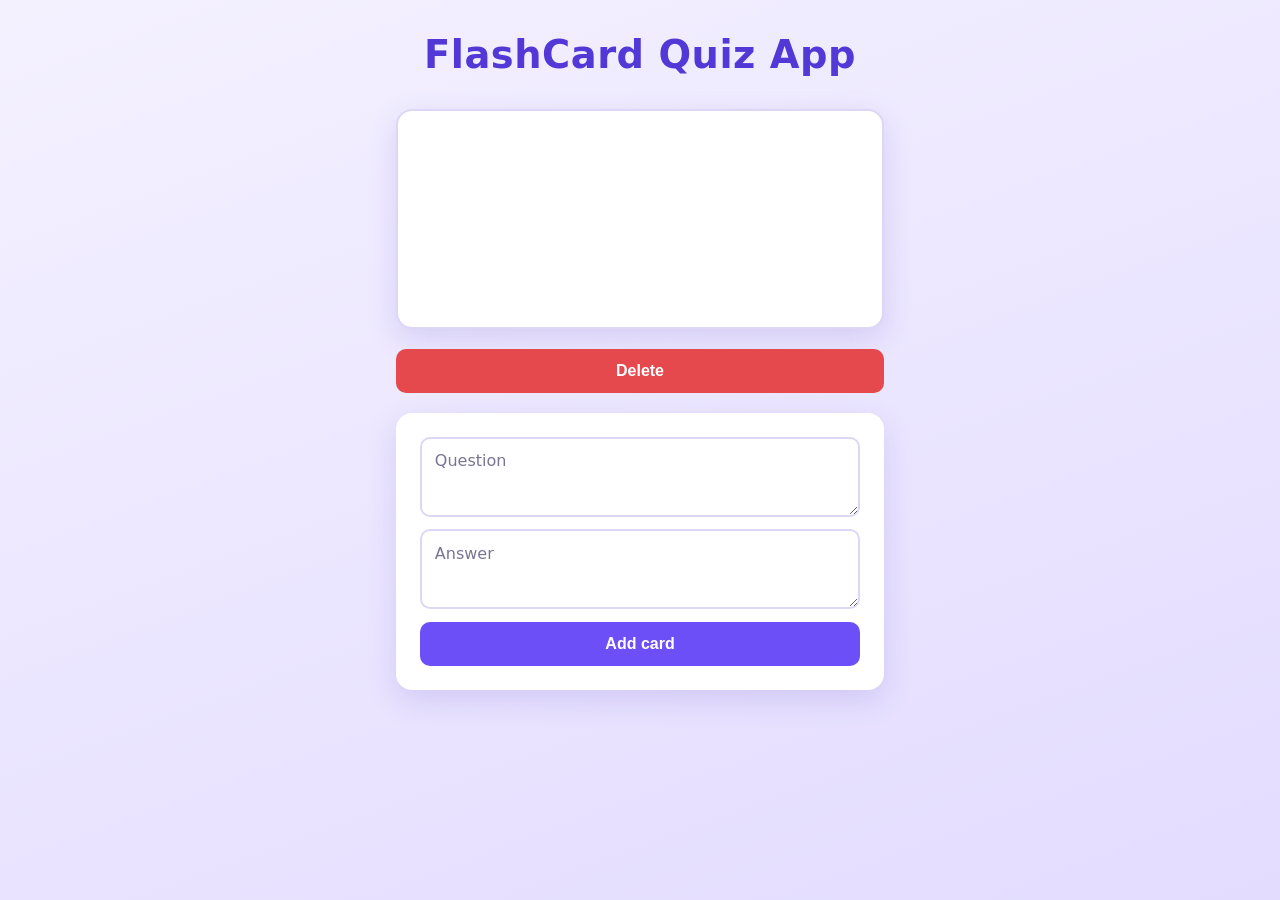
<file: flashcard-app/index.html>
<!DOCTYPE html>
<html lang="en">

<head>
    <meta charset="utf-8" />
    <meta name="viewport" content="width=device-width, initial-scale=1.0" />
    <title>FlashCard Quiz App</title>
    <link rel="stylesheet" href="styles.css" />
</head>

<body>
    <header>
        <h1>FlashCard Quiz App</h1>
    </header>
    <main>
        <div id="cards_container">
            <div class="card_wrapper">

                <div id="flashcard" class="card" onclick="checkFlipped()">
                    <p id="card-question"></p>
                    <p id="card-answer"></p>
                </div>

                <button id="delete-btn" type="button" onclick="deleteCard()">Delete</button>

                <form id="entry-form">
                    <textarea id="front-text" placeholder="Question"></textarea>
                    <textarea id="back-text" placeholder="Answer"></textarea>
                    <button type="submit">Add card</button>
                </form>

            </div>
        </div>
    </main>
</body>
<script src="index.ts"></script>

</html>
</file>
<file: flashcard-app/styles.css>
/* ---------- variables ---------- */
:root {
    --bg: #f4f1ff;
    --surface: #ffffff;
    --text: #2b2540;
    --muted: #7a7494;
    --primary: #6c4ff6;
    --primary-dark: #5238d6;
    --danger: #e5484d;
    --danger-dark: #c9363b;
    --border: #ddd6f5;
    --radius: 16px;
    --shadow: 0 10px 30px rgba(76, 52, 180, 0.15);
}

* {
    box-sizing: border-box;
    margin: 0;
    padding: 0;
}

body {
    min-height: 100vh;
    font-family: "Segoe UI", system-ui, -apple-system, sans-serif;
    background: linear-gradient(160deg, var(--bg), #e3dcff);
    color: var(--text);
    display: flex;
    flex-direction: column;
    align-items: center;
}

/* ---------- Header ---------- */
header {
    width: 100%;
    padding: 2rem 1rem 1rem;
    text-align: center;
}

header h1 {
    font-size: clamp(1.6rem, 4vw, 2.4rem);
    color: var(--primary-dark);
    letter-spacing: 0.5px;
}

/* ---------- main Layout ---------- */
main {
    width: 100%;
    max-width: 520px;
    padding: 1rem;
}

#cards_container {
    width: 100%;
}

.card_wrapper {
    display: flex;
    flex-direction: column;
    gap: 1.25rem;
}

/* ---------- Flashcard ---------- */
.card {
    min-height: 220px;
    padding: 2rem;
    background: var(--surface);
    border: 2px solid var(--border);
    border-radius: var(--radius);
    box-shadow: var(--shadow);
    display: flex;
    flex-direction: column;
    justify-content: center;
    align-items: center;
    text-align: center;
    cursor: pointer;
    user-select: none;
    transition: transform 0.2s ease, border-color 0.2s ease;
}

.card:hover {
    transform: translateY(-3px);
    border-color: var(--primary);
}

.card p {
    font-size: 1.4rem;
    line-height: 1.5;
    overflow-wrap: anywhere;
}

/* not flipped: answer visible, question hidden */
#card-question {
    font-weight: 600;
}

#card-answer {
    display: none;
}

/* flipped: after the click */
.card.flipped {
    background: var(--primary);
    border-color: var(--primary-dark);
    color: #fff;
}

.card.flipped #card-question {
    display: none;
}

.card.flipped #card-answer {
    display: block;
    animation: fadeIn 0.3s ease;
}

@keyframes fadeIn {
    from {
        opacity: 0;
        transform: scale(0.95);
    }

    to {
        opacity: 1;
        transform: scale(1);
    }
}

/* ---------- Buttons ---------- */
button {
    padding: 0.8rem 1.4rem;
    border: none;
    border-radius: 10px;
    font-size: 1rem;
    font-weight: 600;
    color: #fff;
    cursor: pointer;
    transition: background 0.2s ease, transform 0.1s ease;
}

button:active {
    transform: scale(0.97);
}

#delete-btn {
    background: var(--danger);
}

#delete-btn:hover {
    background: var(--danger-dark);
}

#entry-form button[type="submit"] {
    background: var(--primary);
}

#entry-form button[type="submit"]:hover {
    background: var(--primary-dark);
}

/* ---------- Form ---------- */
#entry-form {
    display: flex;
    flex-direction: column;
    gap: 0.8rem;
    padding: 1.5rem;
    background: var(--surface);
    border-radius: var(--radius);
    box-shadow: var(--shadow);
}

textarea {
    width: 100%;
    min-height: 80px;
    padding: 0.8rem;
    border: 2px solid var(--border);
    border-radius: 10px;
    font-family: inherit;
    font-size: 1rem;
    color: var(--text);
    resize: vertical;
    transition: border-color 0.2s ease, box-shadow 0.2s ease;
}

textarea::placeholder {
    color: var(--muted);
}

textarea:focus {
    outline: none;
    border-color: var(--primary);
    box-shadow: 0 0 0 3px rgba(108, 79, 246, 0.2);
}

/* ---------- Mobile responsiveness ---------- */
@media (max-width: 480px) {
    .card {
        min-height: 180px;
        padding: 1.25rem;
    }

    .card p {
        font-size: 1.15rem;
    }
}
</file>
